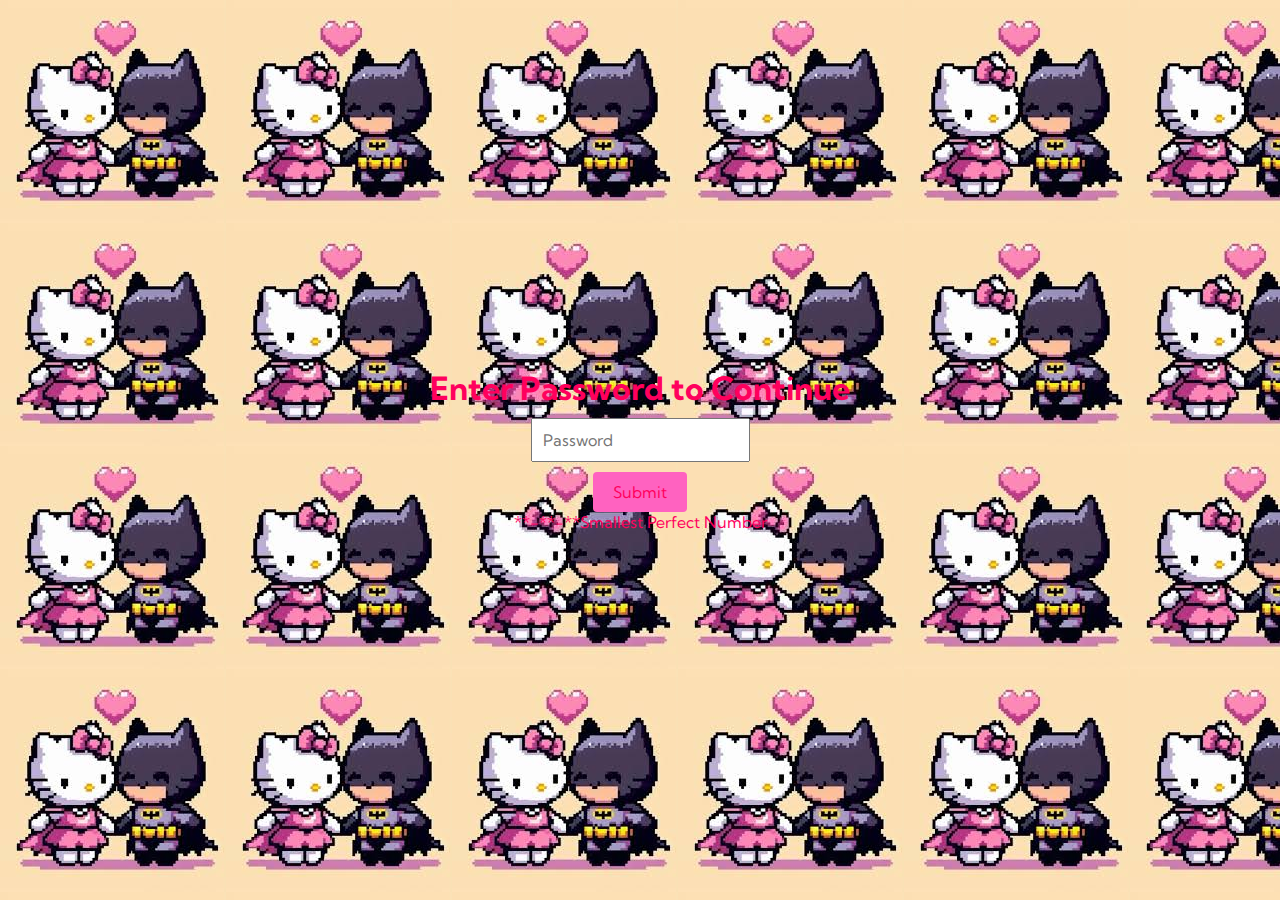
<file: index.html>
<!DOCTYPE html>
<html lang="en">
<head>

    <meta charset="UTF-8">
    <meta name="viewport" content="width=device-width, initial-scale=1.0">
    <title>Happy 4 Months!</title>
    <link rel="stylesheet" href="styles.css">
    <link rel="stylesheet" href="https://cdnjs.cloudflare.com/ajax/libs/font-awesome/6.7.2/css/all.min.css" integrity="sha512-Evv84Mr4kqVGRNSgIGL/F/aIDqQb7xQ2vcrdIwxfjThSH8CSR7PBEakCr51Ck+w+/U6swU2Im1vVX0SVk9ABhg==" 
    crossorigin="anonymous" referrerpolicy="no-referrer" />
    <link rel="preconnect" href="https://fonts.googleapis.com">
<link rel="preconnect" href="https://fonts.gstatic.com" crossorigin>
<link href="https://fonts.googleapis.com/css2?family=Kumbh+Sans:wght@100..900&display=swap" rel="stylesheet">
    <style>
        /* Hide the main content by default */
        #main-content {
            display: none;
        }
        /* Centered password prompt */
        #password-screen {
            display: flex;
            justify-content: center;
            align-items: center;
            height: 100vh;
            background-color: #131313;
            background-image: url("images/BatKitty.jpg");
            color: rgb(255, 0, 93);
            font-family: 'Kumbh Sans', sans-serif;
            flex-direction: column;
        }
        #password-screen input {
            padding: 10px;
            font-size: 1rem;
            margin-top: 10px;
        }
        #password-screen button {
            padding: 10px 20px;
            font-size: 1rem;
            margin-top: 10px;
            background-color: #ff62c0;
            color: rgb(255, 0, 93);
            border: none;
            border-radius: 4px;
            cursor: pointer;
        }
        #password-screen button:hover {
            background-color: #8a37ff;
        }
    </style>
</head>
<body>
    <!-- Password Screen -->
    <div id="password-screen">
        <h1>Enter Password to Continue</h1>
        <input type="password" id="password-input" placeholder="Password">
        <button onclick="checkPassword()">Submit</button>
        <p id="password-hint">**-**-**Smallest Perfect Number</p>
    </div>

    <div id="main-content">

        <!-- Navbar section -->
        <nav class="navbar">
            <div class="navbar__container">
                <a href="index2.html" id="navbar__logo">
                    <i class="fas fa-heart"></i> 
                    For my Qui</a>
                <div class="navbar__toggle" id="mobile-menu">
                    <span class="bar"></span>
                    <span class="bar"></span>
                    <span class="bar"></span>
                </div>
                <ul class="navbar__menu">
                    <li class="navbar__item">
                        <a href="index2.html" class="navbar__links">I</a>
                    </li>
                    <li class="navbar__item">
                        <a href="tech.html" class="navbar__links">Love</a>
                    </li>
                    <li class="navbar__item">
                        <a href="index2.html" class="navbar__links">You</a>
                    </li>
                    <li class="navbar__btn">
                        <a href="index2.html" class="button">;D</a>
                    </li>
                </ul>
            </div>
        </nav>
    
        <!-- Hero Section -->
         <div class="main">
            <div class="main__container">
                <div class="main__content">
                    <h1>HAPPY VALENTINES DAY BABY!</h1>
                    <h2>I LOVE YOUUUUUU</h2>
                    <p>CANT WAIT TO SEE YOU SUNDAY</p>
                    <button class="main__btn"><a href="tech.html">Read more bby girl</a></button>
                </div>
                <div class="main_img--container">
                    <img src="images/Love.JPG" alt="pic" id="main__img" />
                </div>
            </div>
         </div>
         <!-- Services Section-->
    <div class="services">
        <h1>MY PRETTY GIRL</h1>
        <div class="services__container">
            <div class="services__card">
                <h2>Quianna "Cutie" Nguyen</h2>
                <p>THE SEXIEST GODDESS</p>
                <button>Get Started</button>
            </div>
            <div class="services__card">
                <h2>Cuutieee Wink</h2>
                <p>Makes my heart skip a beat</p>
                <button>Get Started</button>
            </div>
        </div>
    </div>
    <!-- Footer -->
     <div class="footer__container">
        <div class="footer__links">
            <div class="footer__link--wrapper">
                <div class="footer__link--items">
                    <h2>About Us</h2>
                    <a href="https://www.youtube.com/watch?v=KW7gsdxrG-4">How it works</a>
                    <a href="index2.html">Testimonials</a>
                    <a href="index2.html">Careers</a>
                    <a href="index2.html">Investments</a>
                    <a href="index2.html">Term of Services</a>
                </div>
                <div class="footer__link--items">
                    <h2>Contact Us</h2>
                    <a href="index2.html">Contact</a>
                    <a href="https://www.youtube.com/watch?v=-VnbQW2otig">Testimonials</a>
                    <a href="index2.html">Destinations</a>
                    <a href="https://www.youtube.com/watch?v=WPkMUU9tUqk">Sponsorships</a>
                </div>
            </div>
            <div class="footer__link--wrapper">
                <div class="footer__link--items">
                    <h2>Videos</h2>
                    <a href="index.html">Submit Video</a>
                    <a href="https://pbs.twimg.com/media/GDLtlmOWkAAXiU2.jpg">Ambassadors</a>
                    <a href="index2.html">Agency</a>
                    <a href="index2.html">Influencer</a>
                </div>
                <div class="footer__link--items">
                    <h2>Social Media</h2>
                    <a href="index2.html">Instagram</a>
                    <a href="https://www.youtube.com/watch?v=2FgBOgck_K0">Facebook</a>
                    <a href="index2.html">Youtube</a>
                    <a href="index2.html">LinkedIn</a>
                </div>
            </div>
        </div>
     </div>
     <div class="social__media">
        <div class="social__media--wrap">
            <div class="footer__logo">
                <a href="index2.html" id="footer__logo"><i class="fas fa-gem"></i>NeoXayz</a>
            </div>
            <p class="website__rights">NeoXayz 2025. All rights reserved</p>
            <div class="social__icons">
                <a href="https://www.facebook.com/quianna.nguyenn" class="social__icon--link" target="_blank">
                    <i class="fab fa-facebook"></i>
                </a>
                <a href="https://www.instagram.com/q.quianna/" class="social__icon--link" target="_blank">
                    <i class="fab fa-instagram"></i>
                </a>
                <a href="https://www.youtube.com/watch?v=AtPrjYp75uA" class="social__icon--link" target="_blank">
                    <i class="fab fa-youtube"></i>
                </a>
                <a href="https://www.linkedin.com/in/quianna-nguyen/" class="social__icon--link" target="_blank">
                    <i class="fab fa-linkedin"></i>
                </a>
            </div>
        </div>
     </div>
    </div>
         
    <script>
        function checkPassword() {
            const correctPassword = "2409246"; // Replace with your password
            const enteredPassword = document.getElementById("password-input").value;
            const hint = document.getElementById("password-hint");

    
            if (enteredPassword === correctPassword) {
                document.getElementById("password-screen").style.display = "none"; // Hide password screen
                document.getElementById("main-content").style.display = "block"; // Show main content
            } else {
                alert("Bbbbyyy... try again ;))");
                hint.style.display = "block";
                window.open("https://www.youtube.com/watch?v=nm49zzgw3UI", "_blank");
            }
            
        }
        document.getElementById("password-input").addEventListener("keypress", function (e) {
            if (e.key === "Enter") {
                checkPassword();
            }
        });
    </script>
    <script src="app.js"></script>

</body>
</html>
</file>
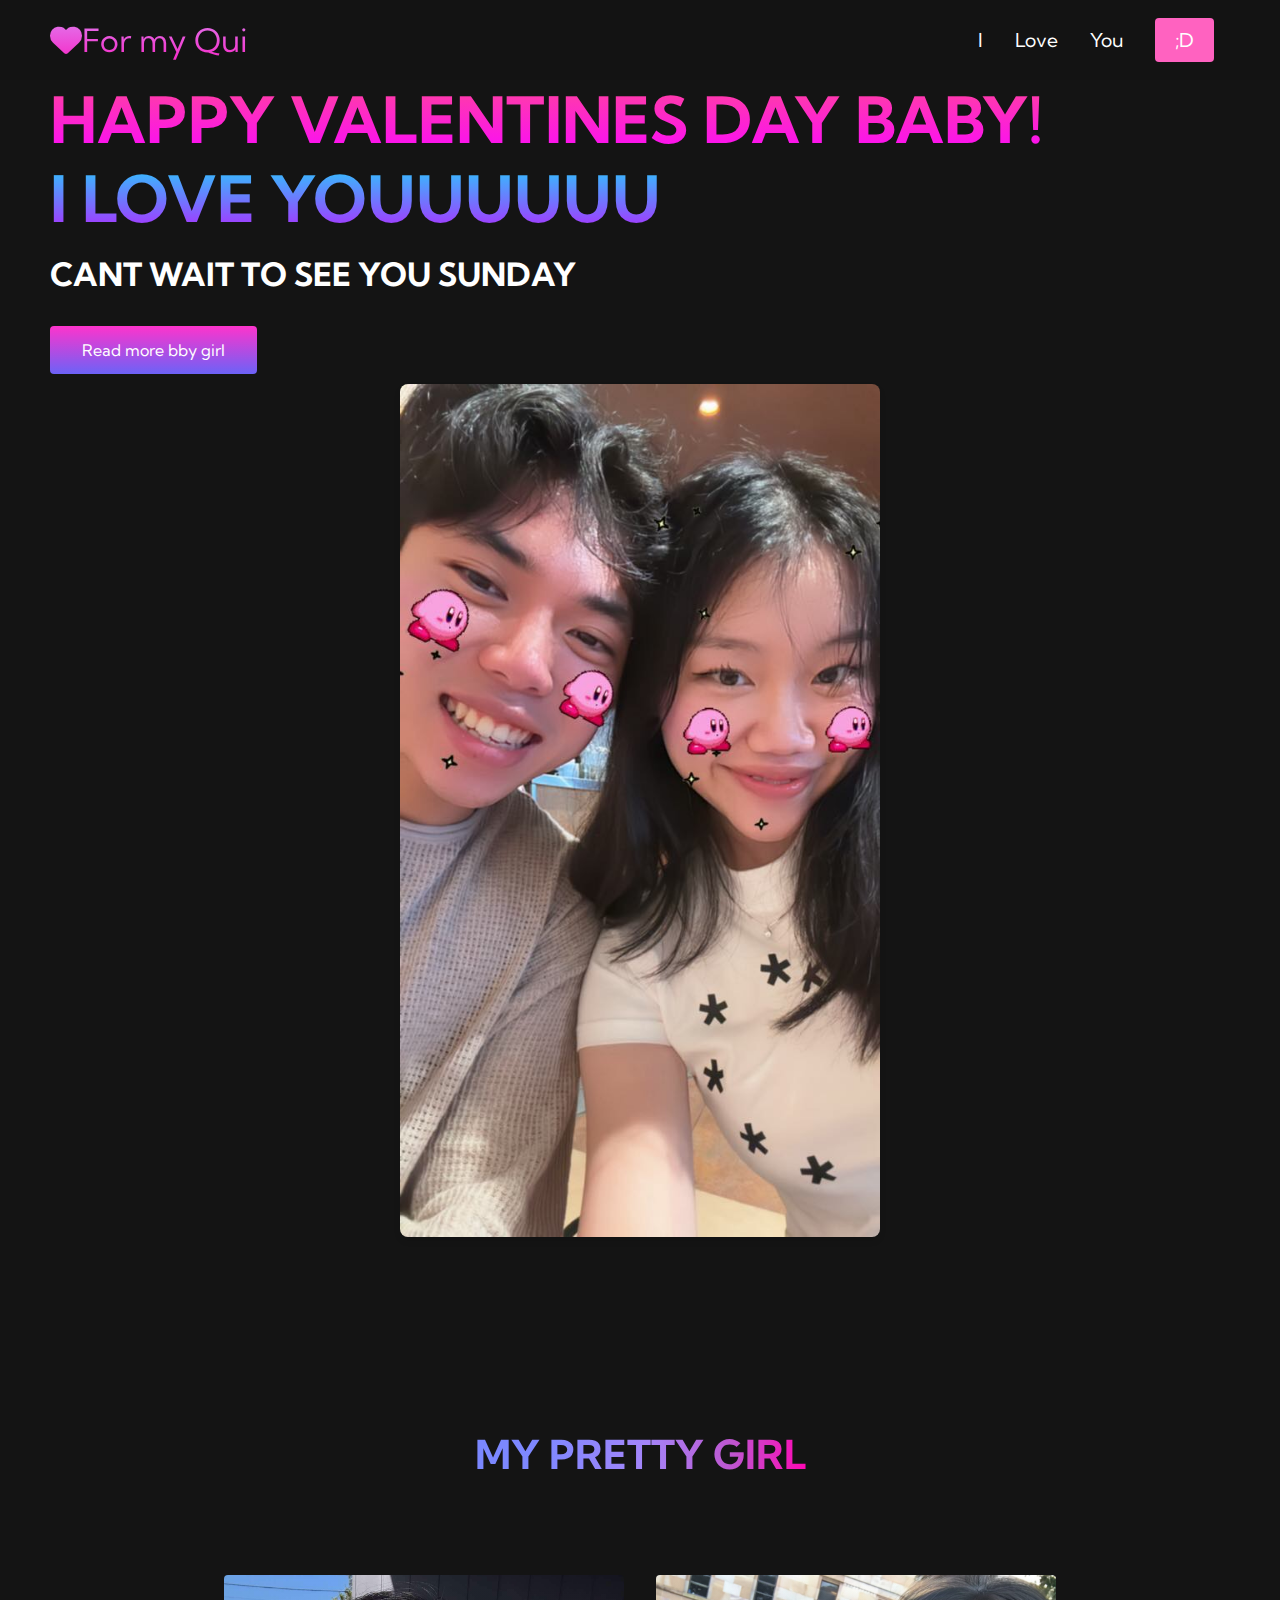
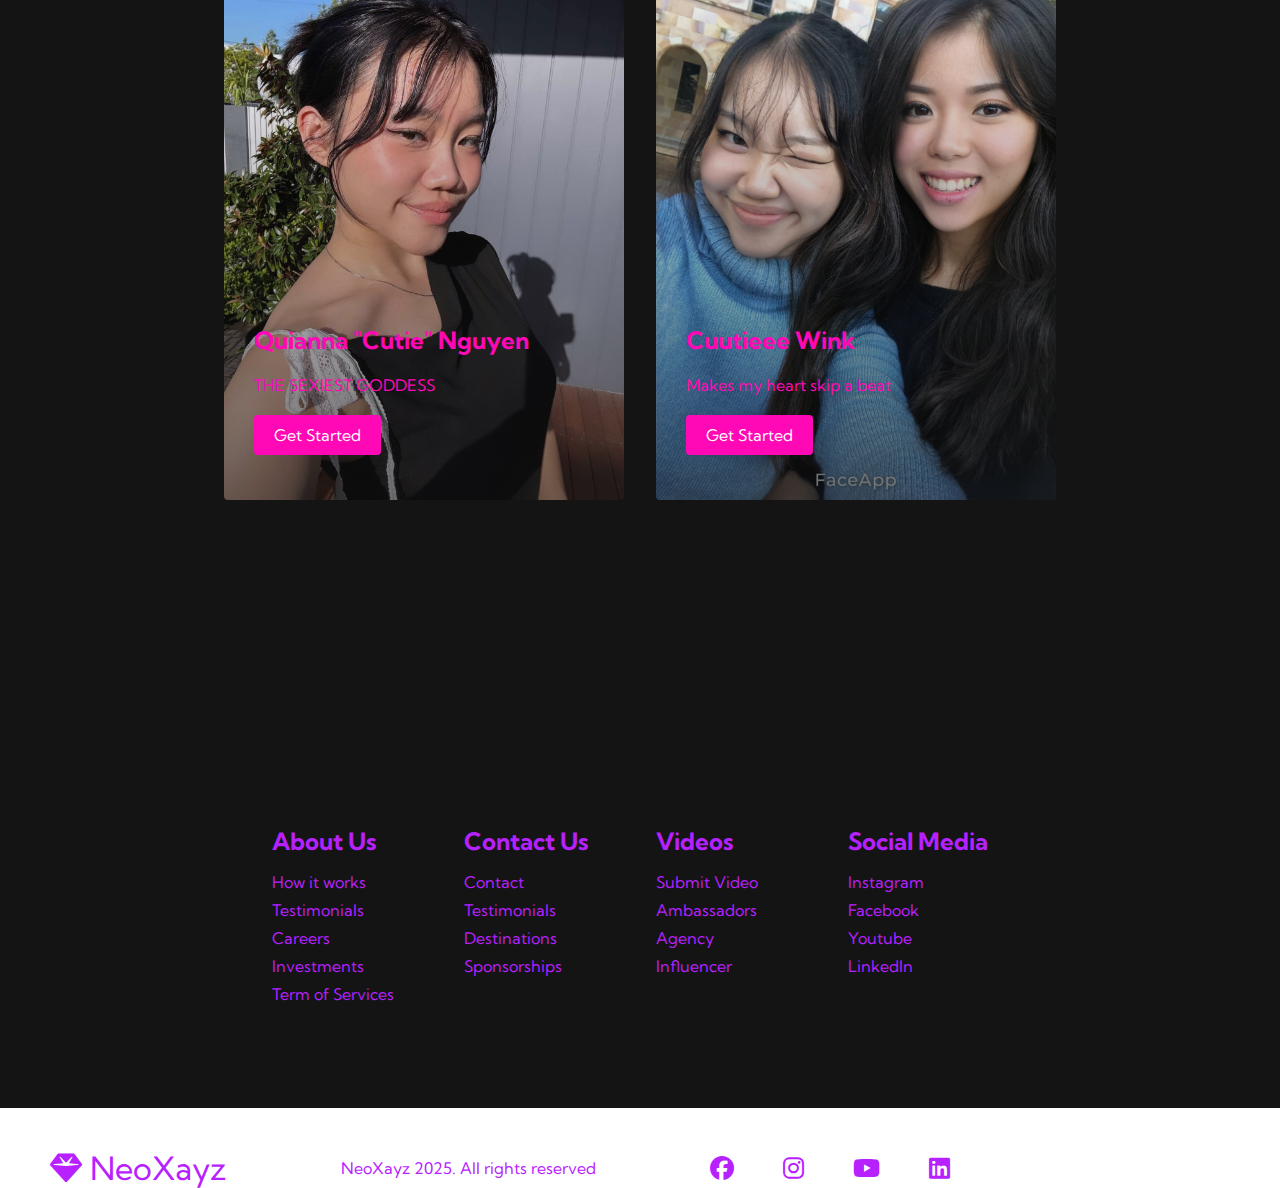
<file: index2.html>
<!DOCTYPE html>
<html lang="en">
<head>

    <meta charset="UTF-8">
    <meta name="viewport" content="width=device-width, initial-scale=1.0">
    <title>Happy 4 Months!</title>
    <link rel="stylesheet" href="styles3.css">
    <link rel="stylesheet" href="https://cdnjs.cloudflare.com/ajax/libs/font-awesome/6.7.2/css/all.min.css" integrity="sha512-Evv84Mr4kqVGRNSgIGL/F/aIDqQb7xQ2vcrdIwxfjThSH8CSR7PBEakCr51Ck+w+/U6swU2Im1vVX0SVk9ABhg==" 
    crossorigin="anonymous" referrerpolicy="no-referrer" />
    <link rel="preconnect" href="https://fonts.googleapis.com">
<link rel="preconnect" href="https://fonts.gstatic.com" crossorigin>
<link href="https://fonts.googleapis.com/css2?family=Kumbh+Sans:wght@100..900&display=swap" rel="stylesheet">
   
</head>
<body>
    
    <div id="main-content">

        <!-- Navbar section -->
        <nav class="navbar">
            <div class="navbar__container">
                <a href="index2.html" id="navbar__logo">
                    <i class="fas fa-heart"></i> 
                    For my Qui</a>
                <div class="navbar__toggle" id="mobile-menu">
                    <span class="bar"></span>
                    <span class="bar"></span>
                    <span class="bar"></span>
                </div>
                <ul class="navbar__menu">
                    <li class="navbar__item">
                        <a href="index2.html" class="navbar__links">I</a>
                    </li>
                    <li class="navbar__item">
                        <a href="tech.html" class="navbar__links">Love</a>
                    </li>
                    <li class="navbar__item">
                        <a href="index2.html" class="navbar__links">You</a>
                    </li>
                    <li class="navbar__btn">
                        <a href="index2.html" class="button">;D</a>
                    </li>
                </ul>
            </div>
        </nav>
    
        <!-- Hero Section -->
         <div class="main">
            <div class="main__container">
                <div class="main__content">
                    <h1>HAPPY VALENTINES DAY BABY!</h1>
                    <h2>I LOVE YOUUUUUU</h2>
                    <p>CANT WAIT TO SEE YOU SUNDAY</p>
                    <button class="main__btn"><a href="tech.html">Read more bby girl</a></button>
                </div>
                <div class="main_img--container">
                    <img src="images/Love.JPG" alt="pic" id="main__img" />
                </div>
            </div>
         </div>
         <!-- Services Section-->
    <div class="services">
        <h1>MY PRETTY GIRL</h1>
        <div class="services__container">
            <div class="services__card">
                <h2>Quianna "Cutie" Nguyen</h2>
                <p>THE SEXIEST GODDESS</p>
                <button>Get Started</button>
            </div>
            <div class="services__card">
                <h2>Cuutieee Wink</h2>
                <p>Makes my heart skip a beat</p>
                <button>Get Started</button>
            </div>
        </div>
    </div>
    <!-- Footer -->
     <div class="footer__container">
        <div class="footer__links">
            <div class="footer__link--wrapper">
                <div class="footer__link--items">
                    <h2>About Us</h2>
                    <a href="https://www.youtube.com/watch?v=KW7gsdxrG-4">How it works</a>
                    <a href="index2.html">Testimonials</a>
                    <a href="index2.html">Careers</a>
                    <a href="index2.html">Investments</a>
                    <a href="index2.html">Term of Services</a>
                </div>
                <div class="footer__link--items">
                    <h2>Contact Us</h2>
                    <a href="index2.html">Contact</a>
                    <a href="https://www.youtube.com/watch?v=-VnbQW2otig">Testimonials</a>
                    <a href="index2.html">Destinations</a>
                    <a href="https://www.youtube.com/watch?v=WPkMUU9tUqk">Sponsorships</a>
                </div>
            </div>
            <div class="footer__link--wrapper">
                <div class="footer__link--items">
                    <h2>Videos</h2>
                    <a href="index.html">Submit Video</a>
                    <a href="https://pbs.twimg.com/media/GDLtlmOWkAAXiU2.jpg">Ambassadors</a>
                    <a href="index2.html">Agency</a>
                    <a href="index2.html">Influencer</a>
                </div>
                <div class="footer__link--items">
                    <h2>Social Media</h2>
                    <a href="index2.html">Instagram</a>
                    <a href="https://www.youtube.com/watch?v=2FgBOgck_K0">Facebook</a>
                    <a href="index2.html">Youtube</a>
                    <a href="index2.html">LinkedIn</a>
                </div>
            </div>
        </div>
     </div>
     <div class="social__media">
        <div class="social__media--wrap">
            <div class="footer__logo">
                <a href="index2.html" id="footer__logo"><i class="fas fa-gem"></i>NeoXayz</a>
            </div>
            <p class="website__rights">NeoXayz 2025. All rights reserved</p>
            <div class="social__icons">
                <a href="https://www.facebook.com/quianna.nguyenn" class="social__icon--link" target="_blank">
                    <i class="fab fa-facebook"></i>
                </a>
                <a href="https://www.instagram.com/q.quianna/" class="social__icon--link" target="_blank">
                    <i class="fab fa-instagram"></i>
                </a>
                <a href="https://www.youtube.com/watch?v=AtPrjYp75uA" class="social__icon--link" target="_blank">
                    <i class="fab fa-youtube"></i>
                </a>
                <a href="https://www.linkedin.com/in/quianna-nguyen/" class="social__icon--link" target="_blank">
                    <i class="fab fa-linkedin"></i>
                </a>
            </div>
        </div>
     </div>
    </div>
         
    <script src="app.js"></script>

</body>
</html>
</file>
<file: styles.css>
* {
    box-sizing: border-box;
    margin: 0;
    padding: 0;
    font-family: 'Kumbh Sans', sans-serif;
}

.navbar {
    background: #131313;
    height: 80px;
    display: flex;
    justify-content: center;
    align-items: center;
    font-size: 1.2rem;
    position: sticky;
    top: 0;
    z-index: 999; 
}

.navbar__container {
    display: flex;
    justify-content: space-between;
    height: 80px;
    z-index: 1;
    width: 100%;
    max-width: 1300px;
    margin: 0 auto;
    padding: 0 50px;
}

#navbar__logo {
    background-color: #ff62c0;
    background-image: linear-gradient(to top, #ff08b5 0%, #d899ff 100%);
    background-size: 100%;
    -webkit-background-clip: text;
    -moz-background-clip: text;
    -webkit-text-fill-color: transparent;
    -moz-text-fill-color: transparent;
    display: flex;
    align-items: center;
    cursor: pointer;
    text-decoration: none;
    font-size: 2rem;
}

.fa-gem {
    margin-right: 0.5rem;
}

.navbar__menu {
    display: flex;
    align-items: center;
    list-style: none;
    text-align: center;
}

.navbar__item {
    height: 80px;
}

.navbar__links {
    color: #fff;
    display: flex;
    align-items: center;
    justify-content: center;
    text-decoration: none;
    padding: 0 1rem;
    height: 100%
}

.navbar__btn {
    display: flex;
    justify-content: center;
    align-items: center;
    padding: 0 1rem;
    width: 100%;

}

.button {
    display: flex;
    justify-content: center;
    text-decoration: none;
    padding: 10px 20px;
    height: 100%;
    width: 100%;
    border: none;
    outline: none;
    border-radius: 4px;
    background: #ff62c0;
    color: #fff;
}

.button:hover {
    background: #8a37ff;
    transition: all 0.3s ease;
}

.navbar__links:hover {
    color: #8a37ff;
    transition: all 0.3s ease;
}

@media screen and (max-width: 960px) {
    .navbar__container{
        display: flex;
        justify-content: space-between;
        height: 80px;
        z-index: 1;
        width: 100%;
        max-width: 1300px;
        padding: 0;
    }

    .navbar__menu {
        display: grid;
        grid-template-columns: auto;
        margin: 0;
        width: 100%;
        position: absolute;
        top: -1000px;
        opacity: 1;
        transition: all 0.5s ease;
        height: 50vh;
        z-index: -1;
        background: #131313;
    }

    .navbar__menu.active {
        background: #d30b47;
        top: 100%;
        opacity: 1;
        transition: all 0.5s ease;
        z-index: 99;
        height: 50vh;
        font-size: 1.6rem;
    }

    #navbar_logo {
        padding-left: 25px;
    }

    .navbar__toggle .bar {
        display:block;
        width: 25px;
        height: 3px;
        margin: 5px auto;
        transition: all 0.3s ease-in-out;
        background: #fff;

    }

    .navbar__item {
        width: 100%;
    }

    .navbar__links {
        text-align: center;
        padding: 2rem;
        width: 100%;
        display: table;
    }

    #mobile-menu {
        position: absolute;
        top: 20%;
        right: 5%;
        transform: translate(5%, 20%);
    }

    .navbar__btn {
        padding-bottom: 2rem;
    }

    .button {
        display: flex;
        justify-content: center;
        align-items: center;
        width: 80%;
        height: 80px;
        margin: 0;
    }

    .navbar__toggle .bar {
        display: block;
        cursor: pointer;
    }
    /* bar menu animation*/

    #mobile-menu.is-active .bar:nth-child(2) {
        opacity: 0;
    }
    #mobile-menu.is-active .bar:nth-child(1) {
        transform: translateY(8px) rotate(45deg);
    }

    #mobile-menu.is-active .bar:nth-child(3) {
        transform: translateY(-8px) rotate(-45deg);
    }
}

/* Hero Section CSS*/
.main {
    background-color: #d30b47;

}

.main__container {
    display: grind;
    grid-template-columns: lfr lfr;
    align-items: center;
    justify-self: center;
    margin: 0 auto;
    height: 150vh;
    background-color: #d30b47;
    background-image: url("images/BatKitty.jpg");
    z-index: 1;
    width: 100%;
    max-width: 1300px;
    padding: 0 50px;
}

.main__content h1 {
    font-size: 4rem;
    background-color: #ff08b5;
    background-image: linear-gradient(to top, #fb08ff 0%, #ff449b 100%);
    background-size: 100%;
    -webkit-background-clip: text;
    -moz-background-clip: text;
    -webkit-text-fill-color: transparent;
    -moz-text-fill-color: transparent;
}

.main__container h2 {
    font-size: 4rem;
    background-color: #ff08b5;
    background-image: linear-gradient(to top, #b721ff 0%, #21d4fd 100%);
    background-size: 100%;
    -webkit-background-clip: text;
    -moz-background-clip: text;
    -webkit-text-fill-color: transparent;
    -moz-text-fill-color: transparent;
}

.main__content p {
    margin-top: 1rem;
    font-size: 2rem;
    font-weight: 700;
    color: #fff;
}

.main__btn {
    font-size: 1rem;
    background-image: linear-gradient(to top, #6c62f7 0%, #fe34cc 100%);
    padding: 14px 32px;
    border: none;
    border-radius: 4px;
    color: #fff;
    margin-top: 2rem;
    cursor: pointer;
    position: relative;
    transition: all 0.35s;
    outline: none;
}

.main__btn a {
    position: relative;
    z-index: 2;
    color: #fff;
    text-decoration: none;
}

.main__btn:after {
    position: absolute;
    content: '';
    top: 0;
    left:0;
    width: 0;
    height: 100%;
    background: #4837ff;
    transition: all 0.35s;
    border-radius: 4px;
}

.main__btn:hover:after {
    width: 100%;
}

.main_img--container {
    display: flex; /* Centers the content */
    justify-content: center; /* Horizontally centers the image */
    align-items: center; /* Vertically centers the image (if container has height) */
    width: 100%; /* Full width of the parent container */
    max-width: 500px; /* Optional: Restrict the container's maximum width */
    margin: 0 auto; /* Center the container itself */
    padding: 10px; /* Optional: Add padding around the image */
}

#main__img {
    width: 100%; /* Make the image responsive to the container */
    max-width: 500px; /* Optional: Restrict the image's maximum width */
    height: auto; /* Preserve aspect ratio */
    border-radius: 8px; /* Optional: Rounded corners */
    box-shadow: 0 4px 6px rgba(0, 0, 0, 0.1); /* Optional: Add a shadow effect */
}




/* Mobile Responsive */

@media screen and (max-width: 760px) {
    .main__container {
        display: grid;
        grid-template-columns: auto;
        align-items: center;
        justify-self: center;
        width:100%;
        margin: 0 auto;
        height: 90vh;
    }

    .main__content {
        text-align: center;
        margin-bottom: 4rem;
    }

    .main__content h1 {
        font-size: 2.5rem;
        margin-top: 2rem;
    }

    .main__content h2 {
        font-size: 3rem;
    }

    .main__content p {
        margin-top: 1rem;
        font-size: 1.5rem;
    }
}

@media screen and (max-width: 480px) {
    .main__content h1 {
        font-size: 2rem;
        margin-top: 3rem;
    }

    .main__content h2 {
        font-size: 2rem;
    }

    .main__content p {
        margin-top: 2rem;
        font-size: 1.5rem;
    }

    .main__btn {
        padding: 12px 36px;
        margin: 2.5rem 0;
    }
}

/* Services Section CSS*/
.services {
    background: #141414;
    display: flex;
    flex-direction: column;
    align-items: center;
    height: 100vh;
}

.services h1 {
    background-color: #ff20d6;
    background-image: linear-gradient(
        to right, 
        #77d6ff 0%, 
        #7a87ff 0%,
        #7f88ff 21%,
        #a485f9 52%,
        #bf55cf 78%,
        #ff08b5 100%
    );
    background-size: 100%;
    margin-bottom: 5rem;
    font-size: 2.5rem;
    -webkit-background-clip: text;
    -moz-background-clip: text;
    -webkit-text-fill-color: transparent;
    -moz-text-fill-color: transparent;
}

.services__container {
    display: flex;
    justify-content: center;
    flex-wrap: wrap;
}

.services__card {
    margin: 1rem;
    height: 525px;
    width: 400px;
    border-radius: 4px;
    background-image: linear-gradient(to bottom,
    rgba(0,0,0,0) 0%, rgba(17,17,17,0.6) 100%), url('images/Hottie.JPG');
    background-size: cover; /* Ensures the image covers the entire card */
    position: relative;
    color: #ff08b5;
    background-position: center; /* Centers the image within the card */
    background-repeat: no-repeat; /* Prevents the image from repeating */
}

.services__card:nth-child(2) {
    background-image: linear-gradient(to bottom,
    rgba(0,0,0,0) 0%, rgba(17,17,17,0.6) 100%), url('images/Couple.jpg');
}

.services h2 {
    position: absolute;
    top: 350px;
    left: 30px;
}

.services__card p {
    position: absolute;
    top: 400px;
    left:30px;
}

.services__card button {
    color: #fff;
    padding: 10px 20px;
    border: none;
    outline: none;
    border-radius: 4px;
    background: #ff08b5;
    position: absolute;
    top: 440px;
    left: 30px;
    font-size: 1rem;
    cursor: pointer;
}

.services__card:hover {
    transform: scale(1.075);
    transition: 0.2s ease-in;
    cursor: pointer;
}

@media screen and (max-width: 960px) {
    .services {
        height: 1600px;
    }

    .services h1 {
        font-size: 2rem;
        margin-top: 12rem;
    }

}

@media screen and (max-width: 400px) {
    .services {
        height: 1400px;
    }

    .services h1 {
        font-size: 1.2rem;
    }

    .services__card {
        width: 300px;
    }
}

/* Footer CSS */

.footer__container {
    background-color: #141414;
    padding: 5rem 0;
    display: flex;
    flex-direction: column;
    justify-content: center;
    align-items: center;
}

#footer__logo {
    color: #b721ff;
    display: flex;
    align-items: center;
    cursor: pointer;
    text-decoration: none;
    font-size: 2rem;
}

.footer__links {
    width: 100%;
    max-width: 1000px;
    display: flex;
    justify-content: center;
}

.footer__link--wrapper {
    display: flex;

}

.footer__link--items {
    display: flex;
    flex-direction: column;
    align-items: flex-start;
    margin: 16px;
    text-align: left;
    width: 160px;
    box-sizing: border-box;
}

.footer__link--items h2 {
    margin-bottom: 16px;

}

.footer__link--items > h2 {
    color: #b721ff;
}

.footer__link--items a {
    color: #b721ff;
    text-decoration: none;
    margin-bottom: 0.5rem;
}

.footer__link--items a:hover {
    color:#e9e9e9;
    transition: 0.3s ease-out;
}

/*Social items*/

.social__icon--link {
    color: #b721ff;
    font-size: 24px;
}

.social__media {
    max-width: 1000px;
    width: 100%;
    
}

.social__media--wrap {
    display: flex;
    justify-content: space-between;
    align-items: center;
    width: 90%;
    max-width: 1000px;
    margin: 40px auto 0 auto;
}

.social__icons {
    display: flex;
    justify-content: space-between;
    align-items: center;
    width: 240px;
}

.social__logo {
    color: #fb08ff;
    justify-self: flex-start;
    margin-left: 20px;
    cursor: pointer;
    text-decoration: none;
    font-size: 2rem;
    display: flex;
    align-items: center;
    margin-bottom: 16px;
}


.website__rights {
    color: #b721ff;
}

@media screen and (max-width: 820px) {
    .footer__links {
        padding-top: 2rem;
    }

    #footer__logo {
        margin-bottom: 2rem;
    }

    .website__rights {
        margin-bottom: 2rem;
    }

    .footer__link--wrapper {
        flex-direction: column;

    }

    .social__media--wrap {
        flex-direction: column;
    }

}

@media screen and (max-width: 480px) {
    .footer__link--items {
        margin: 0;
        padding: 10px;
        width: 100%;
    }
}
</file>
<file: styles3.css>
* {
    box-sizing: border-box;
    margin: 0;
    padding: 0;
    font-family: 'Kumbh Sans', sans-serif;
}

.navbar {
    background: #131313;
    height: 80px;
    display: flex;
    justify-content: center;
    align-items: center;
    font-size: 1.2rem;
    position: sticky;
    top: 0;
    z-index: 999; 
}

.navbar__container {
    display: flex;
    justify-content: space-between;
    height: 80px;
    z-index: 1;
    width: 100%;
    max-width: 1300px;
    margin: 0 auto;
    padding: 0 50px;
}

#navbar__logo {
    background-color: #ff62c0;
    background-image: linear-gradient(to top, #ff08b5 0%, #d899ff 100%);
    background-size: 100%;
    -webkit-background-clip: text;
    -moz-background-clip: text;
    -webkit-text-fill-color: transparent;
    -moz-text-fill-color: transparent;
    display: flex;
    align-items: center;
    cursor: pointer;
    text-decoration: none;
    font-size: 2rem;
}

.fa-gem {
    margin-right: 0.5rem;
}

.navbar__menu {
    display: flex;
    align-items: center;
    list-style: none;
    text-align: center;
}

.navbar__item {
    height: 80px;
}

.navbar__links {
    color: #fff;
    display: flex;
    align-items: center;
    justify-content: center;
    text-decoration: none;
    padding: 0 1rem;
    height: 100%
}

.navbar__btn {
    display: flex;
    justify-content: center;
    align-items: center;
    padding: 0 1rem;
    width: 100%;

}

.button {
    display: flex;
    justify-content: center;
    text-decoration: none;
    padding: 10px 20px;
    height: 100%;
    width: 100%;
    border: none;
    outline: none;
    border-radius: 4px;
    background: #ff62c0;
    color: #fff;
}

.button:hover {
    background: #8a37ff;
    transition: all 0.3s ease;
}

.navbar__links:hover {
    color: #8a37ff;
    transition: all 0.3s ease;
}

@media screen and (max-width: 960px) {
    .navbar__container{
        display: flex;
        justify-content: space-between;
        height: 80px;
        z-index: 1;
        width: 100%;
        max-width: 1300px;
        padding: 0;
    }

    .navbar__menu {
        display: grid;
        grid-template-columns: auto;
        margin: 0;
        width: 100%;
        position: absolute;
        top: -1000px;
        opacity: 1;
        transition: all 0.5s ease;
        height: 50vh;
        z-index: -1;
        background: #131313;
    }

    .navbar__menu.active {
        background: #131313;
        top: 100%;
        opacity: 1;
        transition: all 0.5s ease;
        z-index: 99;
        height: 50vh;
        font-size: 1.6rem;
    }

    #navbar_logo {
        padding-left: 25px;
    }

    .navbar__toggle .bar {
        display:block;
        width: 25px;
        height: 3px;
        margin: 5px auto;
        transition: all 0.3s ease-in-out;
        background: #fff;

    }

    .navbar__item {
        width: 100%;
    }

    .navbar__links {
        text-align: center;
        padding: 2rem;
        width: 100%;
        display: table;
    }

    #mobile-menu {
        position: absolute;
        top: 20%;
        right: 5%;
        transform: translate(5%, 20%);
    }

    .navbar__btn {
        padding-bottom: 2rem;
    }

    .button {
        display: flex;
        justify-content: center;
        align-items: center;
        width: 80%;
        height: 80px;
        margin: 0;
    }

    .navbar__toggle .bar {
        display: block;
        cursor: pointer;
    }
    /* bar menu animation*/

    #mobile-menu.is-active .bar:nth-child(2) {
        opacity: 0;
    }
    #mobile-menu.is-active .bar:nth-child(1) {
        transform: translateY(8px) rotate(45deg);
    }

    #mobile-menu.is-active .bar:nth-child(3) {
        transform: translateY(-8px) rotate(-45deg);
    }
}

/* Hero Section CSS*/
.main {
    background-color: #141414;

}

.main__container {
    display: grind;
    grid-template-columns: lfr lfr;
    align-items: center;
    justify-self: center;
    margin: 0 auto;
    height: 150vh;
    background-color: #141414;
    z-index: 1;
    width: 100%;
    max-width: 1300px;
    padding: 0 50px;
}

.main__content h1 {
    font-size: 4rem;
    background-color: #ff08b5;
    background-image: linear-gradient(to top, #fb08ff 0%, #ff449b 100%);
    background-size: 100%;
    -webkit-background-clip: text;
    -moz-background-clip: text;
    -webkit-text-fill-color: transparent;
    -moz-text-fill-color: transparent;
}

.main__container h2 {
    font-size: 4rem;
    background-color: #ff08b5;
    background-image: linear-gradient(to top, #b721ff 0%, #21d4fd 100%);
    background-size: 100%;
    -webkit-background-clip: text;
    -moz-background-clip: text;
    -webkit-text-fill-color: transparent;
    -moz-text-fill-color: transparent;
}

.main__content p {
    margin-top: 1rem;
    font-size: 2rem;
    font-weight: 700;
    color: #fff;
}

.main__btn {
    font-size: 1rem;
    background-image: linear-gradient(to top, #6c62f7 0%, #fe34cc 100%);
    padding: 14px 32px;
    border: none;
    border-radius: 4px;
    color: #fff;
    margin-top: 2rem;
    cursor: pointer;
    position: relative;
    transition: all 0.35s;
    outline: none;
}

.main__btn a {
    position: relative;
    z-index: 2;
    color: #fff;
    text-decoration: none;
}

.main__btn:after {
    position: absolute;
    content: '';
    top: 0;
    left:0;
    width: 0;
    height: 100%;
    background: #4837ff;
    transition: all 0.35s;
    border-radius: 4px;
}

.main__btn:hover:after {
    width: 100%;
}

.main_img--container {
    display: flex; /* Centers the content */
    justify-content: center; /* Horizontally centers the image */
    align-items: center; /* Vertically centers the image (if container has height) */
    width: 100%; /* Full width of the parent container */
    max-width: 500px; /* Optional: Restrict the container's maximum width */
    margin: 0 auto; /* Center the container itself */
    padding: 10px; /* Optional: Add padding around the image */
}

#main__img {
    width: 100%; /* Make the image responsive to the container */
    max-width: 500px; /* Optional: Restrict the image's maximum width */
    height: auto; /* Preserve aspect ratio */
    border-radius: 8px; /* Optional: Rounded corners */
    box-shadow: 0 4px 6px rgba(0, 0, 0, 0.1); /* Optional: Add a shadow effect */
}




/* Mobile Responsive */

@media screen and (max-width: 760px) {
    .main__container {
        display: grid;
        grid-template-columns: auto;
        align-items: center;
        justify-self: center;
        width:100%;
        margin: 0 auto;
        height: 90vh;
    }

    .main__content {
        text-align: center;
        margin-bottom: 4rem;
    }

    .main__content h1 {
        font-size: 2.5rem;
        margin-top: 2rem;
    }

    .main__content h2 {
        font-size: 3rem;
    }

    .main__content p {
        margin-top: 1rem;
        font-size: 1.5rem;
    }
}

@media screen and (max-width: 480px) {
    .main__content h1 {
        font-size: 2rem;
        margin-top: 3rem;
    }

    .main__content h2 {
        font-size: 2rem;
    }

    .main__content p {
        margin-top: 2rem;
        font-size: 1.5rem;
    }

    .main__btn {
        padding: 12px 36px;
        margin: 2.5rem 0;
    }
}

/* Services Section CSS*/
.services {
    background: #141414;
    display: flex;
    flex-direction: column;
    align-items: center;
    height: 100vh;
}

.services h1 {
    background-color: #ff20d6;
    background-image: linear-gradient(
        to right, 
        #77d6ff 0%, 
        #7a87ff 0%,
        #7f88ff 21%,
        #a485f9 52%,
        #bf55cf 78%,
        #ff08b5 100%
    );
    background-size: 100%;
    margin-bottom: 5rem;
    font-size: 2.5rem;
    -webkit-background-clip: text;
    -moz-background-clip: text;
    -webkit-text-fill-color: transparent;
    -moz-text-fill-color: transparent;
}

.services__container {
    display: flex;
    justify-content: center;
    flex-wrap: wrap;
}

.services__card {
    margin: 1rem;
    height: 525px;
    width: 400px;
    border-radius: 4px;
    background-image: linear-gradient(to bottom,
    rgba(0,0,0,0) 0%, rgba(17,17,17,0.6) 100%), url('images/Hottie.JPG');
    background-size: cover; /* Ensures the image covers the entire card */
    position: relative;
    color: #ff08b5;
    background-position: center; /* Centers the image within the card */
    background-repeat: no-repeat; /* Prevents the image from repeating */
}

.services__card:nth-child(2) {
    background-image: linear-gradient(to bottom,
    rgba(0,0,0,0) 0%, rgba(17,17,17,0.6) 100%), url('images/Couple.jpg');
}

.services h2 {
    position: absolute;
    top: 350px;
    left: 30px;
}

.services__card p {
    position: absolute;
    top: 400px;
    left:30px;
}

.services__card button {
    color: #fff;
    padding: 10px 20px;
    border: none;
    outline: none;
    border-radius: 4px;
    background: #ff08b5;
    position: absolute;
    top: 440px;
    left: 30px;
    font-size: 1rem;
    cursor: pointer;
}

.services__card:hover {
    transform: scale(1.075);
    transition: 0.2s ease-in;
    cursor: pointer;
}

@media screen and (max-width: 960px) {
    .services {
        height: 1600px;
    }

    .services h1 {
        font-size: 2rem;
        margin-top: 12rem;
    }

}

@media screen and (max-width: 400px) {
    .services {
        height: 1400px;
    }

    .services h1 {
        font-size: 1.2rem;
    }

    .services__card {
        width: 300px;
    }
}

/* Footer CSS */

.footer__container {
    background-color: #141414;
    padding: 5rem 0;
    display: flex;
    flex-direction: column;
    justify-content: center;
    align-items: center;
}

#footer__logo {
    color: #b721ff;
    display: flex;
    align-items: center;
    cursor: pointer;
    text-decoration: none;
    font-size: 2rem;
}

.footer__links {
    width: 100%;
    max-width: 1000px;
    display: flex;
    justify-content: center;
}

.footer__link--wrapper {
    display: flex;

}

.footer__link--items {
    display: flex;
    flex-direction: column;
    align-items: flex-start;
    margin: 16px;
    text-align: left;
    width: 160px;
    box-sizing: border-box;
}

.footer__link--items h2 {
    margin-bottom: 16px;

}

.footer__link--items > h2 {
    color: #b721ff;
}

.footer__link--items a {
    color: #b721ff;
    text-decoration: none;
    margin-bottom: 0.5rem;
}

.footer__link--items a:hover {
    color:#e9e9e9;
    transition: 0.3s ease-out;
}

/*Social items*/

.social__icon--link {
    color: #b721ff;
    font-size: 24px;
}

.social__media {
    max-width: 1000px;
    width: 100%;
    
}

.social__media--wrap {
    display: flex;
    justify-content: space-between;
    align-items: center;
    width: 90%;
    max-width: 1000px;
    margin: 40px auto 0 auto;
}

.social__icons {
    display: flex;
    justify-content: space-between;
    align-items: center;
    width: 240px;
}

.social__logo {
    color: #fb08ff;
    justify-self: flex-start;
    margin-left: 20px;
    cursor: pointer;
    text-decoration: none;
    font-size: 2rem;
    display: flex;
    align-items: center;
    margin-bottom: 16px;
}


.website__rights {
    color: #b721ff;
}

@media screen and (max-width: 820px) {
    .footer__links {
        padding-top: 2rem;
    }

    #footer__logo {
        margin-bottom: 2rem;
    }

    .website__rights {
        margin-bottom: 2rem;
    }

    .footer__link--wrapper {
        flex-direction: column;

    }

    .social__media--wrap {
        flex-direction: column;
    }

}

@media screen and (max-width: 480px) {
    .footer__link--items {
        margin: 0;
        padding: 10px;
        width: 100%;
    }
}
</file>
